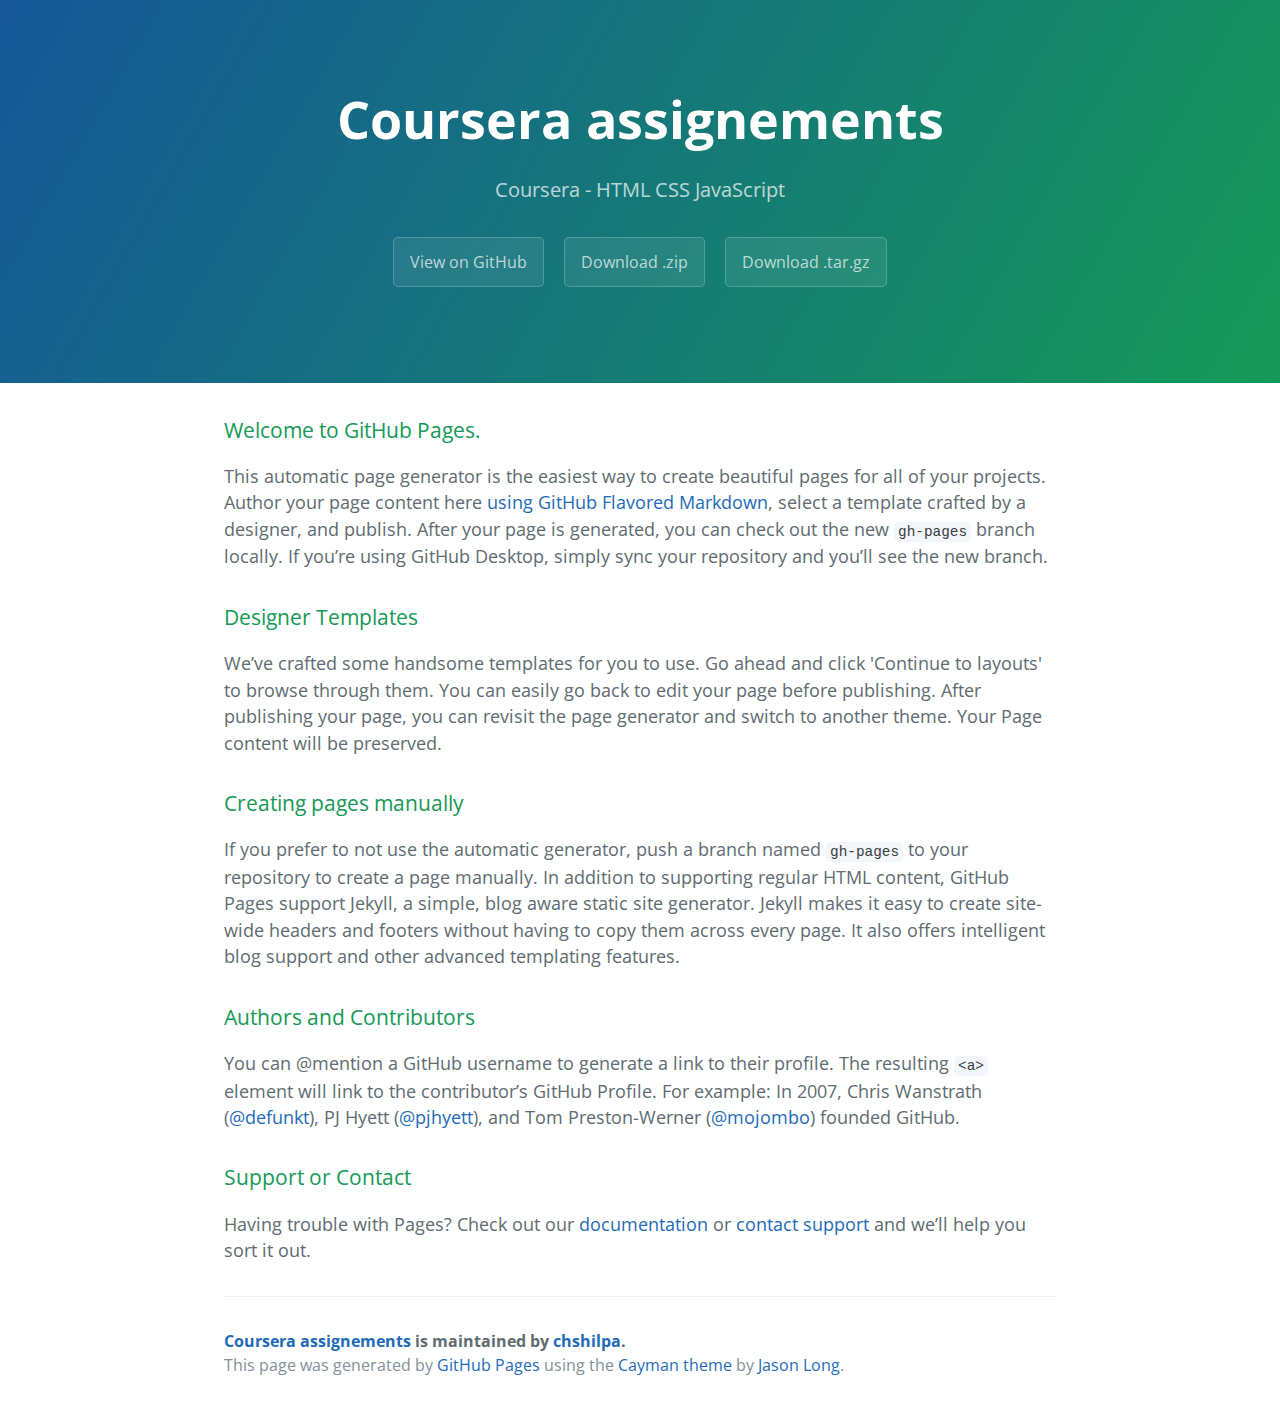
<file: index.html>
<!DOCTYPE html>
<html lang="en-us">
  <head>
    <meta charset="UTF-8">
    <title>Coursera assignements by chshilpa</title>
    <meta name="viewport" content="width=device-width, initial-scale=1">
    <link rel="stylesheet" type="text/css" href="stylesheets/normalize.css" media="screen">
    <link href='https://fonts.googleapis.com/css?family=Open+Sans:400,700' rel='stylesheet' type='text/css'>
    <link rel="stylesheet" type="text/css" href="stylesheets/stylesheet.css" media="screen">
    <link rel="stylesheet" type="text/css" href="stylesheets/github-light.css" media="screen">
  </head>
  <body>
    <section class="page-header">
      <h1 class="project-name">Coursera assignements</h1>
      <h2 class="project-tagline">Coursera - HTML CSS JavaScript</h2>
      <a href="https://github.com/chshilpa/Coursera_Assignements" class="btn">View on GitHub</a>
      <a href="https://github.com/chshilpa/Coursera_Assignements/zipball/master" class="btn">Download .zip</a>
      <a href="https://github.com/chshilpa/Coursera_Assignements/tarball/master" class="btn">Download .tar.gz</a>
    </section>

    <section class="main-content">
      <h3>
<a id="welcome-to-github-pages" class="anchor" href="#welcome-to-github-pages" aria-hidden="true"><span aria-hidden="true" class="octicon octicon-link"></span></a>Welcome to GitHub Pages.</h3>

<p>This automatic page generator is the easiest way to create beautiful pages for all of your projects. Author your page content here <a href="https://guides.github.com/features/mastering-markdown/">using GitHub Flavored Markdown</a>, select a template crafted by a designer, and publish. After your page is generated, you can check out the new <code>gh-pages</code> branch locally. If you’re using GitHub Desktop, simply sync your repository and you’ll see the new branch.</p>

<h3>
<a id="designer-templates" class="anchor" href="#designer-templates" aria-hidden="true"><span aria-hidden="true" class="octicon octicon-link"></span></a>Designer Templates</h3>

<p>We’ve crafted some handsome templates for you to use. Go ahead and click 'Continue to layouts' to browse through them. You can easily go back to edit your page before publishing. After publishing your page, you can revisit the page generator and switch to another theme. Your Page content will be preserved.</p>

<h3>
<a id="creating-pages-manually" class="anchor" href="#creating-pages-manually" aria-hidden="true"><span aria-hidden="true" class="octicon octicon-link"></span></a>Creating pages manually</h3>

<p>If you prefer to not use the automatic generator, push a branch named <code>gh-pages</code> to your repository to create a page manually. In addition to supporting regular HTML content, GitHub Pages support Jekyll, a simple, blog aware static site generator. Jekyll makes it easy to create site-wide headers and footers without having to copy them across every page. It also offers intelligent blog support and other advanced templating features.</p>

<h3>
<a id="authors-and-contributors" class="anchor" href="#authors-and-contributors" aria-hidden="true"><span aria-hidden="true" class="octicon octicon-link"></span></a>Authors and Contributors</h3>

<p>You can @mention a GitHub username to generate a link to their profile. The resulting <code>&lt;a&gt;</code> element will link to the contributor’s GitHub Profile. For example: In 2007, Chris Wanstrath (<a href="https://github.com/defunkt" class="user-mention">@defunkt</a>), PJ Hyett (<a href="https://github.com/pjhyett" class="user-mention">@pjhyett</a>), and Tom Preston-Werner (<a href="https://github.com/mojombo" class="user-mention">@mojombo</a>) founded GitHub.</p>

<h3>
<a id="support-or-contact" class="anchor" href="#support-or-contact" aria-hidden="true"><span aria-hidden="true" class="octicon octicon-link"></span></a>Support or Contact</h3>

<p>Having trouble with Pages? Check out our <a href="https://help.github.com/pages">documentation</a> or <a href="https://github.com/contact">contact support</a> and we’ll help you sort it out.</p>

      <footer class="site-footer">
        <span class="site-footer-owner"><a href="https://github.com/chshilpa/Coursera_Assignements">Coursera assignements</a> is maintained by <a href="https://github.com/chshilpa">chshilpa</a>.</span>

        <span class="site-footer-credits">This page was generated by <a href="https://pages.github.com">GitHub Pages</a> using the <a href="https://github.com/jasonlong/cayman-theme">Cayman theme</a> by <a href="https://twitter.com/jasonlong">Jason Long</a>.</span>
      </footer>

    </section>

  
  </body>
</html>
</file>
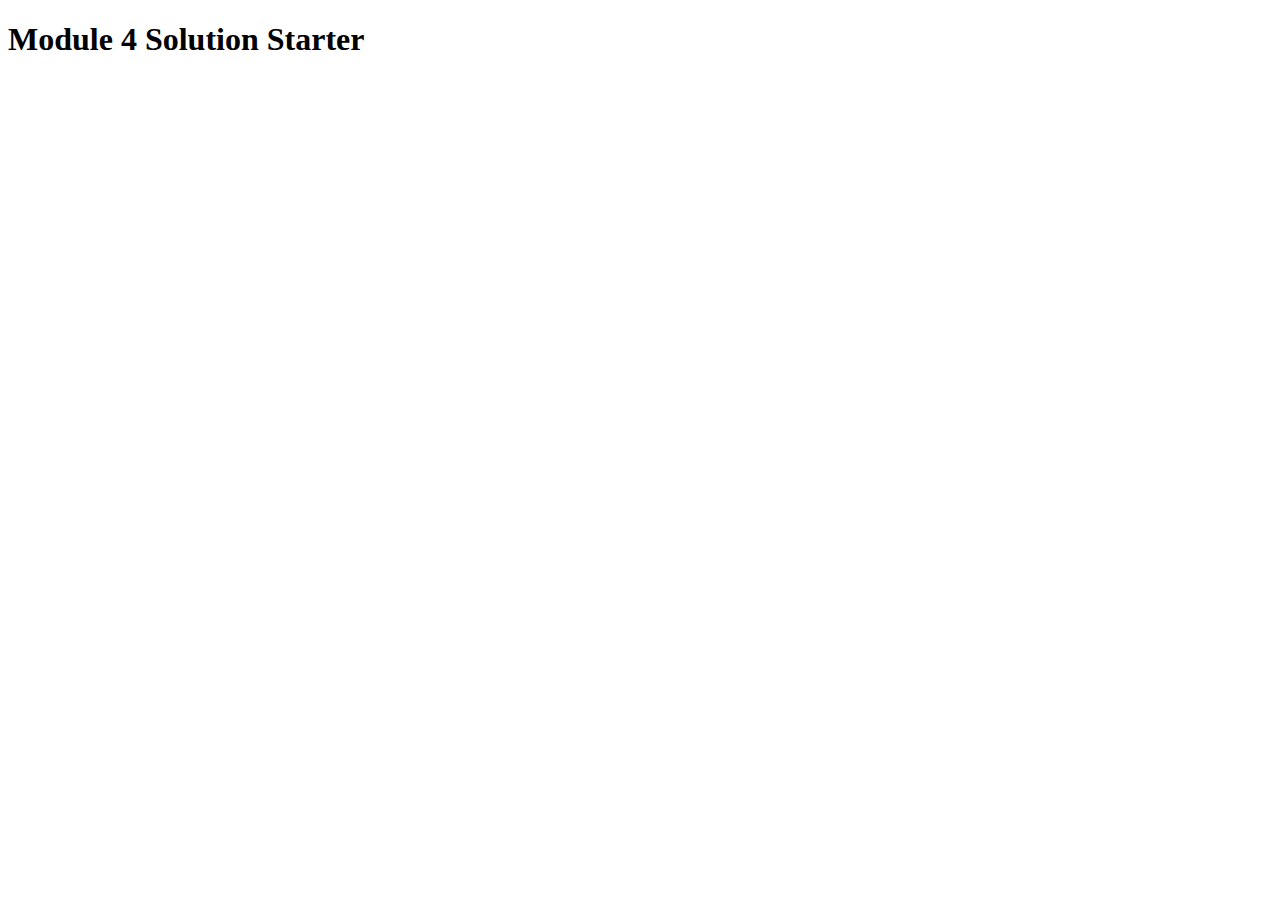
<file: Module4_Solution/index.html>
<!DOCTYPE html>
<html>
<head>
  <meta charset="utf-8">
  <title>Module 4 Solution Starter</title>
  <script>
    var names = []; // DO NOT REMOVE
  </script>
  <script src="SpeakHello.js"></script>
  <script src="SpeakGoodBye.js"></script>
  <script src="script.js"></script>
</head>
<body>
  <h1>Module 4 Solution Starter</h1>
</body>
</html>
</file>
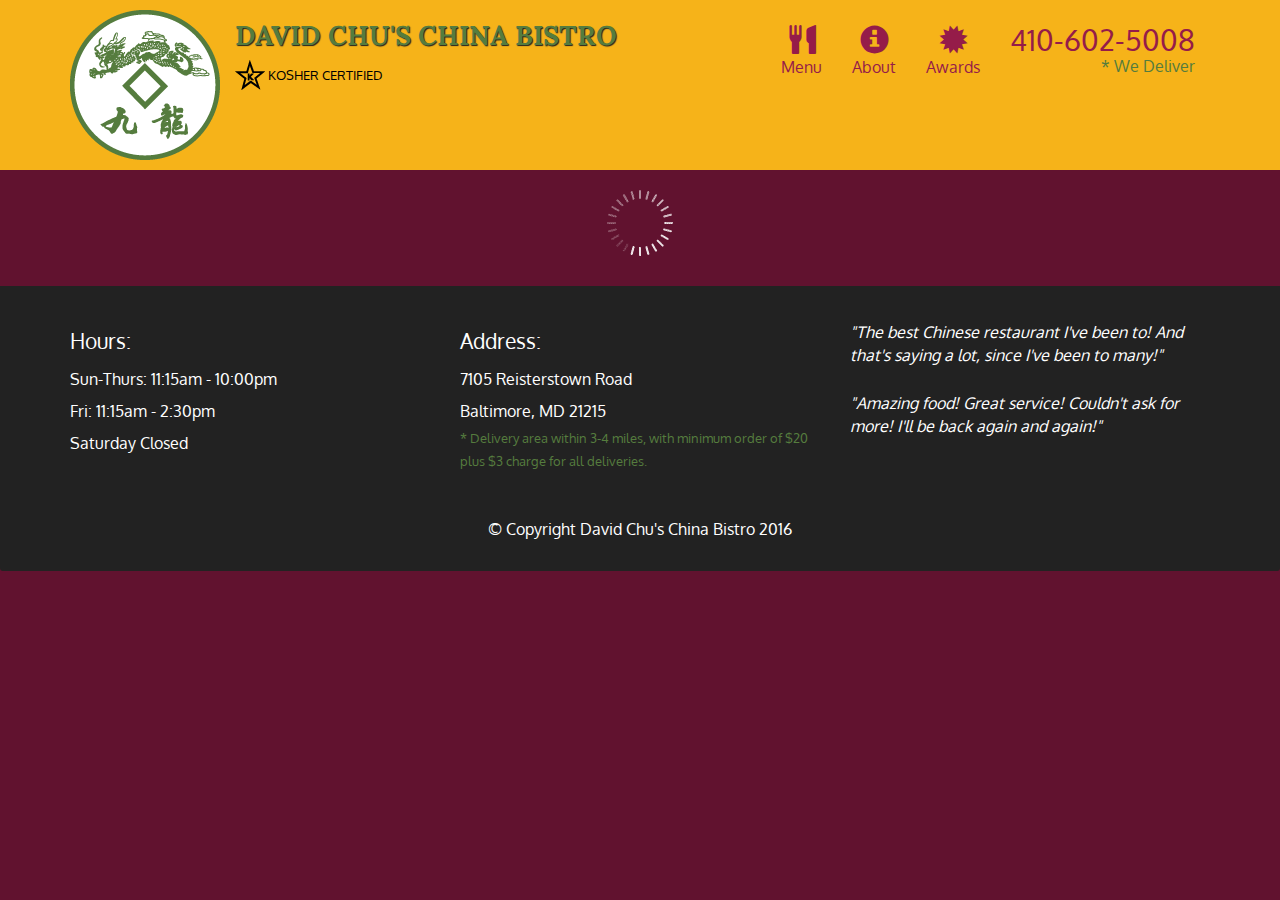
<file: Module5_Solution/index.html>
<!doctype html>
<html lang="en">
  <head>
    <meta charset="utf-8">
    <meta http-equiv="X-UA-Compatible" content="IE=edge">
    <meta name="viewport" content="width=device-width, initial-scale=1">
    <title>David Chu's China Bistro</title>
    <link rel="stylesheet" href="css/bootstrap.min.css">
    <link rel="stylesheet" href="css/styles.css">
    <link href='https://fonts.googleapis.com/css?family=Oxygen:400,300,700' rel='stylesheet' type='text/css'>
    <link href='https://fonts.googleapis.com/css?family=Lora' rel='stylesheet' type='text/css'>
  </head>
<body>
  <header>
    <nav id="header-nav" class="navbar navbar-default">
      <div class="container">
        <div class="navbar-header">
          <a href="index.html" class="pull-left visible-md visible-lg">
            <div id="logo-img" alt="Logo image"></div>
          </a>

          <div class="navbar-brand">
            <a href="index.html"><h1>David Chu's China Bistro</h1></a>
            <p>
              <img src="images/star-k-logo.png" alt="Kosher certification">
              <span>Kosher Certified</span>
            </p>
          </div>

          <button id="navbarToggle" type="button" class="navbar-toggle collapsed" data-toggle="collapse" data-target="#collapsable-nav" aria-expanded="false">
            <span class="sr-only">Toggle navigation</span>
            <span class="icon-bar"></span>
            <span class="icon-bar"></span>
            <span class="icon-bar"></span>
          </button>
        </div>
        
        <div id="collapsable-nav" class="collapse navbar-collapse">
           <ul id="nav-list" class="nav navbar-nav navbar-right">
            <li id="navHomeButton" class="visible-xs active">
              <a href="index.html">
                <span class="glyphicon glyphicon-home"></span> Home</a>
            </li>
            <li id="navMenuButton">
              <a href="#" onclick="$dc.loadMenuCategories();">
                <span class="glyphicon glyphicon-cutlery"></span><br class="hidden-xs"> Menu</a>
            </li>
            <li>
              <a href="#">
                <span class="glyphicon glyphicon-info-sign"></span><br class="hidden-xs"> About</a>
            </li>
            <li>
              <a href="#">
                <span class="glyphicon glyphicon-certificate"></span><br class="hidden-xs"> Awards</a>
            </li>
            <li id="phone" class="hidden-xs">
              <a href="tel:410-602-5008">
                <span>410-602-5008</span></a><div>* We Deliver</div>
            </li>
          </ul><!-- #nav-list -->
        </div><!-- .collapse .navbar-collapse -->
      </div><!-- .container -->
    </nav><!-- #header-nav -->
  </header>

  <div id="call-btn" class="visible-xs">
    <a class="btn" href="tel:410-602-5008">
    <span class="glyphicon glyphicon-earphone"></span>
    410-602-5008
    </a>
  </div>
  <div id="xs-deliver" class="text-center visible-xs">* We Deliver</div>

  <div id="main-content" class="container"></div>

  <footer class="panel-footer">
    <div class="container">
      <div class="row">
        <section id="hours" class="col-sm-4">
          <span>Hours:</span><br>
          Sun-Thurs: 11:15am - 10:00pm<br>
          Fri: 11:15am - 2:30pm<br>
          Saturday Closed
          <hr class="visible-xs">
        </section>
        <section id="address" class="col-sm-4">
          <span>Address:</span><br>
          7105 Reisterstown Road<br>
          Baltimore, MD 21215
          <p>* Delivery area within 3-4 miles, with minimum order of $20 plus $3 charge for all deliveries.</p>
          <hr class="visible-xs">
        </section>
        <section id="testimonials" class="col-sm-4">
          <p>"The best Chinese restaurant I've been to! And that's saying a lot, since I've been to many!"</p>
          <p>"Amazing food! Great service! Couldn't ask for more! I'll be back again and again!"</p>
        </section>
      </div>
      <div class="text-center">&copy; Copyright David Chu's China Bistro 2016</div>
    </div>
  </footer>

  <!-- jQuery (Bootstrap JS plugins depend on it) -->
  <script src="js/jquery-2.1.4.min.js"></script>
  <script src="js/bootstrap.min.js"></script>
  <script src="js/ajax-utils.js"></script>
  <script src="js/script.js"></script>
</body>
</html>
</file>
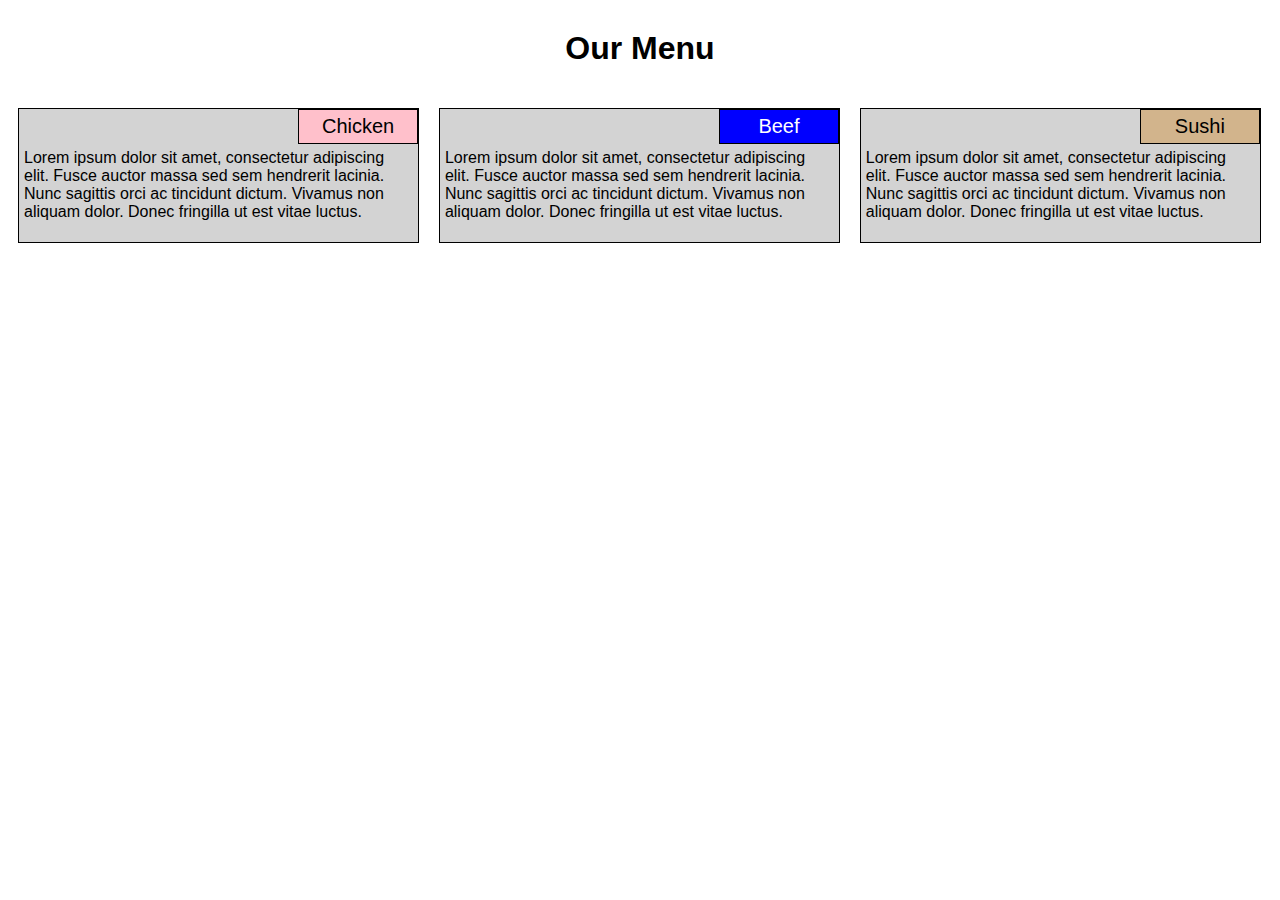
<file: Module2_Solution/Module2_Solution_index.html>
<!DOCTYPE html>
<html lang="en">
<head>
  <meta charset="utf-8">
  <meta name="viewport" content="width=device-width, initial-scale=1">
  <link rel="stylesheet" type="text/css" href="./css/style.css">
  <title>Module2 Solution</title>
  </head>

<body>
<header>
 <h1> Our Menu </h1>
</header>

<div class="container desktop tablet mobile">
<section id = "sec1"><div id = "chicken"> Chicken </div>
<p> Lorem ipsum dolor sit amet, consectetur adipiscing elit. 
Fusce auctor massa sed sem hendrerit lacinia. Nunc sagittis orci ac tincidunt dictum. 
Vivamus non aliquam dolor. Donec fringilla ut est vitae luctus. </p>
</section>
</div>

<div class="container desktop tablet mobile">
<section id = "sec2"><div id = "beef"> Beef </div>
<p> Lorem ipsum dolor sit amet, consectetur adipiscing elit. 
Fusce auctor massa sed sem hendrerit lacinia. Nunc sagittis orci ac tincidunt dictum. 
Vivamus non aliquam dolor. Donec fringilla ut est vitae luctus. </p>
</section>
</div>

<div class="container desktop tablet_2 mobile">
<section id = "sec3"><div id = "sushi"> Sushi </div>
<p> Lorem ipsum dolor sit amet, consectetur adipiscing elit. 
Fusce auctor massa sed sem hendrerit lacinia. Nunc sagittis orci ac tincidunt dictum. 
Vivamus non aliquam dolor. Donec fringilla ut est vitae luctus. </p>
</section>
</div>

</body>
</html>
</file>
<file: stylesheets/stylesheet.css>
* {
  box-sizing: border-box; }

body {
  padding: 0;
  margin: 0;
  font-family: "Open Sans", "Helvetica Neue", Helvetica, Arial, sans-serif;
  font-size: 16px;
  line-height: 1.5;
  color: #606c71; }

a {
  color: #1e6bb8;
  text-decoration: none; }
  a:hover {
    text-decoration: underline; }

.btn {
  display: inline-block;
  margin-bottom: 1rem;
  color: rgba(255, 255, 255, 0.7);
  background-color: rgba(255, 255, 255, 0.08);
  border-color: rgba(255, 255, 255, 0.2);
  border-style: solid;
  border-width: 1px;
  border-radius: 0.3rem;
  transition: color 0.2s, background-color 0.2s, border-color 0.2s; }
  .btn + .btn {
    margin-left: 1rem; }

.btn:hover {
  color: rgba(255, 255, 255, 0.8);
  text-decoration: none;
  background-color: rgba(255, 255, 255, 0.2);
  border-color: rgba(255, 255, 255, 0.3); }

@media screen and (min-width: 64em) {
  .btn {
    padding: 0.75rem 1rem; } }

@media screen and (min-width: 42em) and (max-width: 64em) {
  .btn {
    padding: 0.6rem 0.9rem;
    font-size: 0.9rem; } }

@media screen and (max-width: 42em) {
  .btn {
    display: block;
    width: 100%;
    padding: 0.75rem;
    font-size: 0.9rem; }
    .btn + .btn {
      margin-top: 1rem;
      margin-left: 0; } }

.page-header {
  color: #fff;
  text-align: center;
  background-color: #159957;
  background-image: linear-gradient(120deg, #155799, #159957); }

@media screen and (min-width: 64em) {
  .page-header {
    padding: 5rem 6rem; } }

@media screen and (min-width: 42em) and (max-width: 64em) {
  .page-header {
    padding: 3rem 4rem; } }

@media screen and (max-width: 42em) {
  .page-header {
    padding: 2rem 1rem; } }

.project-name {
  margin-top: 0;
  margin-bottom: 0.1rem; }

@media screen and (min-width: 64em) {
  .project-name {
    font-size: 3.25rem; } }

@media screen and (min-width: 42em) and (max-width: 64em) {
  .project-name {
    font-size: 2.25rem; } }

@media screen and (max-width: 42em) {
  .project-name {
    font-size: 1.75rem; } }

.project-tagline {
  margin-bottom: 2rem;
  font-weight: normal;
  opacity: 0.7; }

@media screen and (min-width: 64em) {
  .project-tagline {
    font-size: 1.25rem; } }

@media screen and (min-width: 42em) and (max-width: 64em) {
  .project-tagline {
    font-size: 1.15rem; } }

@media screen and (max-width: 42em) {
  .project-tagline {
    font-size: 1rem; } }

.main-content :first-child {
  margin-top: 0; }
.main-content img {
  max-width: 100%; }
.main-content h1, .main-content h2, .main-content h3, .main-content h4, .main-content h5, .main-content h6 {
  margin-top: 2rem;
  margin-bottom: 1rem;
  font-weight: normal;
  color: #159957; }
.main-content p {
  margin-bottom: 1em; }
.main-content code {
  padding: 2px 4px;
  font-family: Consolas, "Liberation Mono", Menlo, Courier, monospace;
  font-size: 0.9rem;
  color: #383e41;
  background-color: #f3f6fa;
  border-radius: 0.3rem; }
.main-content pre {
  padding: 0.8rem;
  margin-top: 0;
  margin-bottom: 1rem;
  font: 1rem Consolas, "Liberation Mono", Menlo, Courier, monospace;
  color: #567482;
  word-wrap: normal;
  background-color: #f3f6fa;
  border: solid 1px #dce6f0;
  border-radius: 0.3rem; }
  .main-content pre > code {
    padding: 0;
    margin: 0;
    font-size: 0.9rem;
    color: #567482;
    word-break: normal;
    white-space: pre;
    background: transparent;
    border: 0; }
.main-content .highlight {
  margin-bottom: 1rem; }
  .main-content .highlight pre {
    margin-bottom: 0;
    word-break: normal; }
.main-content .highlight pre, .main-content pre {
  padding: 0.8rem;
  overflow: auto;
  font-size: 0.9rem;
  line-height: 1.45;
  border-radius: 0.3rem; }
.main-content pre code, .main-content pre tt {
  display: inline;
  max-width: initial;
  padding: 0;
  margin: 0;
  overflow: initial;
  line-height: inherit;
  word-wrap: normal;
  background-color: transparent;
  border: 0; }
  .main-content pre code:before, .main-content pre code:after, .main-content pre tt:before, .main-content pre tt:after {
    content: normal; }
.main-content ul, .main-content ol {
  margin-top: 0; }
.main-content blockquote {
  padding: 0 1rem;
  margin-left: 0;
  color: #819198;
  border-left: 0.3rem solid #dce6f0; }
  .main-content blockquote > :first-child {
    margin-top: 0; }
  .main-content blockquote > :last-child {
    margin-bottom: 0; }
.main-content table {
  display: block;
  width: 100%;
  overflow: auto;
  word-break: normal;
  word-break: keep-all; }
  .main-content table th {
    font-weight: bold; }
  .main-content table th, .main-content table td {
    padding: 0.5rem 1rem;
    border: 1px solid #e9ebec; }
.main-content dl {
  padding: 0; }
  .main-content dl dt {
    padding: 0;
    margin-top: 1rem;
    font-size: 1rem;
    font-weight: bold; }
  .main-content dl dd {
    padding: 0;
    margin-bottom: 1rem; }
.main-content hr {
  height: 2px;
  padding: 0;
  margin: 1rem 0;
  background-color: #eff0f1;
  border: 0; }

@media screen and (min-width: 64em) {
  .main-content {
    max-width: 64rem;
    padding: 2rem 6rem;
    margin: 0 auto;
    font-size: 1.1rem; } }

@media screen and (min-width: 42em) and (max-width: 64em) {
  .main-content {
    padding: 2rem 4rem;
    font-size: 1.1rem; } }

@media screen and (max-width: 42em) {
  .main-content {
    padding: 2rem 1rem;
    font-size: 1rem; } }

.site-footer {
  padding-top: 2rem;
  margin-top: 2rem;
  border-top: solid 1px #eff0f1; }

.site-footer-owner {
  display: block;
  font-weight: bold; }

.site-footer-credits {
  color: #819198; }

@media screen and (min-width: 64em) {
  .site-footer {
    font-size: 1rem; } }

@media screen and (min-width: 42em) and (max-width: 64em) {
  .site-footer {
    font-size: 1rem; } }

@media screen and (max-width: 42em) {
  .site-footer {
    font-size: 0.9rem; } }
</file>
<file: stylesheets/github-light.css>
/*
The MIT License (MIT)

Copyright (c) 2016 GitHub, Inc.

Permission is hereby granted, free of charge, to any person obtaining a copy
of this software and associated documentation files (the "Software"), to deal
in the Software without restriction, including without limitation the rights
to use, copy, modify, merge, publish, distribute, sublicense, and/or sell
copies of the Software, and to permit persons to whom the Software is
furnished to do so, subject to the following conditions:

The above copyright notice and this permission notice shall be included in all
copies or substantial portions of the Software.

THE SOFTWARE IS PROVIDED "AS IS", WITHOUT WARRANTY OF ANY KIND, EXPRESS OR
IMPLIED, INCLUDING BUT NOT LIMITED TO THE WARRANTIES OF MERCHANTABILITY,
FITNESS FOR A PARTICULAR PURPOSE AND NONINFRINGEMENT. IN NO EVENT SHALL THE
AUTHORS OR COPYRIGHT HOLDERS BE LIABLE FOR ANY CLAIM, DAMAGES OR OTHER
LIABILITY, WHETHER IN AN ACTION OF CONTRACT, TORT OR OTHERWISE, ARISING FROM,
OUT OF OR IN CONNECTION WITH THE SOFTWARE OR THE USE OR OTHER DEALINGS IN THE
SOFTWARE.

*/

.pl-c /* comment */ {
  color: #969896;
}

.pl-c1 /* constant, variable.other.constant, support, meta.property-name, support.constant, support.variable, meta.module-reference, markup.raw, meta.diff.header */,
.pl-s .pl-v /* string variable */ {
  color: #0086b3;
}

.pl-e /* entity */,
.pl-en /* entity.name */ {
  color: #795da3;
}

.pl-smi /* variable.parameter.function, storage.modifier.package, storage.modifier.import, storage.type.java, variable.other */,
.pl-s .pl-s1 /* string source */ {
  color: #333;
}

.pl-ent /* entity.name.tag */ {
  color: #63a35c;
}

.pl-k /* keyword, storage, storage.type */ {
  color: #a71d5d;
}

.pl-s /* string */,
.pl-pds /* punctuation.definition.string, string.regexp.character-class */,
.pl-s .pl-pse .pl-s1 /* string punctuation.section.embedded source */,
.pl-sr /* string.regexp */,
.pl-sr .pl-cce /* string.regexp constant.character.escape */,
.pl-sr .pl-sre /* string.regexp source.ruby.embedded */,
.pl-sr .pl-sra /* string.regexp string.regexp.arbitrary-repitition */ {
  color: #183691;
}

.pl-v /* variable */ {
  color: #ed6a43;
}

.pl-id /* invalid.deprecated */ {
  color: #b52a1d;
}

.pl-ii /* invalid.illegal */ {
  color: #f8f8f8;
  background-color: #b52a1d;
}

.pl-sr .pl-cce /* string.regexp constant.character.escape */ {
  font-weight: bold;
  color: #63a35c;
}

.pl-ml /* markup.list */ {
  color: #693a17;
}

.pl-mh /* markup.heading */,
.pl-mh .pl-en /* markup.heading entity.name */,
.pl-ms /* meta.separator */ {
  font-weight: bold;
  color: #1d3e81;
}

.pl-mq /* markup.quote */ {
  color: #008080;
}

.pl-mi /* markup.italic */ {
  font-style: italic;
  color: #333;
}

.pl-mb /* markup.bold */ {
  font-weight: bold;
  color: #333;
}

.pl-md /* markup.deleted, meta.diff.header.from-file */ {
  color: #bd2c00;
  background-color: #ffecec;
}

.pl-mi1 /* markup.inserted, meta.diff.header.to-file */ {
  color: #55a532;
  background-color: #eaffea;
}

.pl-mdr /* meta.diff.range */ {
  font-weight: bold;
  color: #795da3;
}

.pl-mo /* meta.output */ {
  color: #1d3e81;
}
</file>
<file: Module5_Solution/css/styles.css>
body {
  font-size: 16px;
  color: #fff;
  background-color: #61122f;
  font-family: 'Oxygen', sans-serif;
}

/** HEADER **/
#header-nav {
  background-color: #f6b319;
  border-radius: 0;
  border: 0;
}

#logo-img {
  background: url('../images/restaurant-logo_large.png') no-repeat;
  width: 150px;
  height: 150px;
  margin: 10px 15px 10px 0;
}

.navbar-brand {
  padding-top: 25px;
}
.navbar-brand h1 { /* Restaurant name */
  font-family: 'Lora', serif;
  color: #557c3e;
  font-size: 1.5em;
  text-transform: uppercase;
  font-weight: bold;
  text-shadow: 1px 1px 1px #222;
  margin-top: 0;
  margin-bottom: 0;
  line-height: .75;
}
.navbar-brand a:hover, .navbar-brand a:focus {
  text-decoration: none;
}
.navbar-brand p { /* Kosher cert */
  color: #000;
  text-transform: uppercase;
  font-size: .7em;
  margin-top: 15px;
}
.navbar-brand p span { /* Star-K */
  vertical-align: middle;
}

#nav-list {
  margin-top: 10px;
}
#nav-list a {
  color: #951C49;
  text-align: center;
}
#nav-list a:hover {
  background: #E7E7E7;
}
#nav-list a span {
  font-size: 1.8em;
}

#phone {
  margin-top: 5px;
}
#phone a { /* Phone number */
  text-align: right;
  padding-bottom: 0;
}
#phone div { /* We Deliver */
  color: #557c3e;
  text-align: right;
  padding-right: 15px;
}

.navbar-header button.navbar-toggle, .navbar-header .icon-bar {
  border: 1px solid #61122f;
}
.navbar-header button.navbar-toggle {
  clear: both;
  margin-top: -30px;
}
/* END HEADER */

/* FOOTER */
.panel-footer {
  margin-top: 30px;
  padding-top: 35px;
  padding-bottom: 30px;
  background-color: #222;
  border-top: 0;
}
.panel-footer div.row {
  margin-bottom: 35px;
}
#hours, #address {
  line-height: 2;
}
#hours > span, #address > span {
  font-size: 1.3em;
}
#address p {
  color: #557c3e;
  font-size: .8em;
  line-height: 1.8;
}
#testimonials {
  font-style: italic;
}
#testimonials p:nth-child(2) {
  margin-top: 25px;
}
/* END FOOTER */



/* HOME PAGE */
.container .jumbotron {
  box-shadow: 0 0 50px #3F0C1F;
  border: 2px solid #3F0C1F;
}

#menu-tile, #specials-tile, #map-tile {
  height: 250px;
  width: 100%;
  margin-bottom: 15px;
  position: relative;
  border: 2px solid #3F0C1F;
  overflow: hidden;
}
#menu-tile:hover, #specials-tile:hover, #map-tile:hover {
  box-shadow: 0 1px 5px 1px #cccccc;
}
#menu-tile {
  background: url('../images/menu-tile.jpg') no-repeat;
  background-position: center;
}
#specials-tile {
  background: url('../images/specials-tile.jpg') no-repeat;
  background-position: center;
}
#menu-tile span, #specials-tile span, #map-tile span {
  position: absolute;
  bottom: 0;
  right: 0;
  width: 100%;
  text-align: center;
  font-size: 1.6em;
  text-transform: uppercase;
  background-color: #000;
  color: #fff;
  opacity: .8;
}
/* END HOME PAGE */

/* MENU CATEGORIES PAGE */
.category-tile { 
  position: relative;
  border: 2px solid #3F0C1F;
  overflow: hidden;
  width: 200px;
  height: 200px;
  margin: 0 auto 15px;
}
.category-tile span {
  position: absolute;
  bottom: 0;
  right: 0;
  width: 100%;
  text-align: center;
  font-size: 1.2em;
  text-transform: uppercase;
  background-color: #000;
  color: #fff;
  opacity: .8;
}
.category-tile:hover {
  box-shadow: 0 1px 5px 1px #cccccc;
}

#menu-categories-title + div {
  margin-bottom: 50px;
}
/* END MENU CATEGORIES PAGE */

/* SINGLE CATEGORY PAGE */
.menu-item-tile {
  margin-bottom: 25px;
}
.menu-item-tile hr {
  width: 80%;
}
.menu-item-tile .menu-item-price {
  font-size: 1.1em;
  text-align: right;
  margin-top: -15px;
  margin-right: -15px;
}
.menu-item-tile .menu-item-price span {
  font-size: .6em;
}
.menu-item-photo {
  position: relative;
  border: 2px solid #3F0C1F; 
  overflow: hidden;
  padding: 0;
  margin-right: -15px;
  margin-left: auto;
  margin-bottom: 20px;
  max-width: 250px;
}
.menu-item-photo div {
  position: absolute;
  bottom: 0;
  right: 0;
  width: 80px;
  background-color: #557c3e;
  text-align: center;
}
.menu-item-description {
  padding-right: 30px;
}
h3.menu-item-title {
  margin: 0 0 10px;
}
.menu-item-details {
  font-size: .9em;
  font-style: italic;
}
/* END SINGLE CATEGORY PAGE */


/********** Large devices only **********/
@media (min-width: 1200px) {
  .container .jumbotron {
    background: url('../images/jumbotron_1200.jpg') no-repeat;
    height: 675px;
  }
}

/********** Medium devices only **********/
@media (min-width: 992px) and (max-width: 1199px) {
  /* Header */
  #logo-img {
    background: url('../images/restaurant-logo_medium.png') no-repeat;
    width: 100px;
    height: 100px;
    margin: 5px 5px 5px 0;
  }
  /* End Header */

  /* Home Page */
  .container .jumbotron {
    background: url('../images/jumbotron_992.jpg') no-repeat;
    height: 558px;
  }
  /* End Home Page */
}

/********** Small devices only **********/
@media (min-width: 768px) and (max-width: 991px) {
  /* Home Page */
  .container .jumbotron {
    background: url('../images/jumbotron_768.jpg') no-repeat;
    height: 432px;
  }
  /* End Home Page */
}

/********** Extra small devices only **********/
@media (max-width: 767px) {
  /* Header */
  .navbar-brand {
    padding-top: 10px;
    height: 80px;
  }
  .navbar-brand h1 { /* Restaurant name */
    padding-top: 10px;
    font-size: 5vw; /* 1vw = 1% of viewport width */
  }
  .navbar-brand p { /* Kosher cert */
    font-size: .6em;
    margin-top: 12px;
  }
  .navbar-brand p img { /* Star-K */
    height: 20px;
  }

  #collapsable-nav a { /* Collapsed nav menu text */
    font-size: 1.2em;
  }
  #collapsable-nav a span { /* Collapsed nav menu glyph */
    font-size: 1em;
    margin-right: 5px;
  }

  #call-btn > a {
    font-size: 1.5em;
    display: block;
    margin: 0 20px;
    padding: 10px;
    border: 2px solid #fff;
    background-color: #f6b319;
    color: #951c49;
  }
  #xs-deliver {
    margin-top: 5px;
    font-size: .7em;
    letter-spacing: .1em;
    text-transform: uppercase;
  }
  /* End Header */

  /* Footer */
  .panel-footer section {
    margin-bottom: 30px;
    text-align: center;
  }
  .panel-footer section:nth-child(3) {
    margin-bottom: 0; /* margin already exists on the whole row */
  }
  .panel-footer section hr {
    width: 50%;
  }
  /* End Footer */

  /* Home Page */
  .container .jumbotron {
    margin-top: 30px;
    padding: 0;
  }
  #menu-tile, #specials-tile {
    width: 360px;
    margin: 0 auto 15px;
  }

  .menu-item-photo {
    margin-right: auto;
  }
  .menu-item-tile .menu-item-price {
    text-align: center;
  }
  .menu-item-description {
    text-align: center;;
  }
}


/********** Super extra small devices Only :-) (e.g., iPhone 4) **********/
@media (max-width: 479px) {
  /* Header */
  .navbar-brand h1 { /* Restaurant name */
    padding-top: 5px;
    font-size: 6vw;
  }
  /* End Header */
  
  /* Home page */
  #menu-tile, #specials-tile {
    width: 280px;
    margin: 0 auto 15px;
  }

  .col-xxs-12 {
    position: relative;
    min-height: 1px;
    padding-right: 15px;
    padding-left: 15px;
    float: left;
    width: 100%;
  }
}
</file>
<file: Module2_Solution/css/style.css>
*{
	box-sizing: border-box;
}

h1{
	text-align: center;
	font-size: 200%;
	font-family: sans-serif;
	margin-top:30px;
}

.container{
	position: relative;
	border: none;
	margin-top:10px;
	margin-left:auto;
	margin-right:auto;
	margin-bottom:10px;
	padding: 10px;
}
section {
	background-color: lightgray;	
	border: 1px solid black;
	font-family: sans-serif;
}
#chicken{
	background-color: pink;
	position:relative;
	float: right;
	border: 1px solid black;	
	font-size: 125%;
	width: 30%;
	text-align: center;
	padding: 5px;
	overflow:auto;
}

#beef{
	background-color: blue;
	color:white;
	position:relative;
	float: right;
	border: 1px solid black;	
	font-size: 125%;
	width: 30%;
	text-align: center;
	padding: 5px;
	overflow:auto;
}

#sushi{
	background-color: tan;
	position:relative;
	float: right;
	border: 1px solid black;	
	font-size: 125%;
	width: 30%;
	text-align: center;
	padding: 5px;
	overflow:auto;
}
p{
	clear:both;
	padding: 5px;
}

/** Desktop View**/
@media (min-width: 992px){
	.desktop{
		float: left;
		width:33.3%;

	}
	
}
/** Tablet View**/
@media (min-width: 768px) and (max-width: 991px){
	.tablet{
		float: left;
		width:50%;
	}
	.tablet_2{
		float: left;
		width:100%;
	}
	
}

/** Mobile View**/
@media (max-width: 767px){
	.mobile{
		float: left;
		width:100;
	}
	
}
</file>
